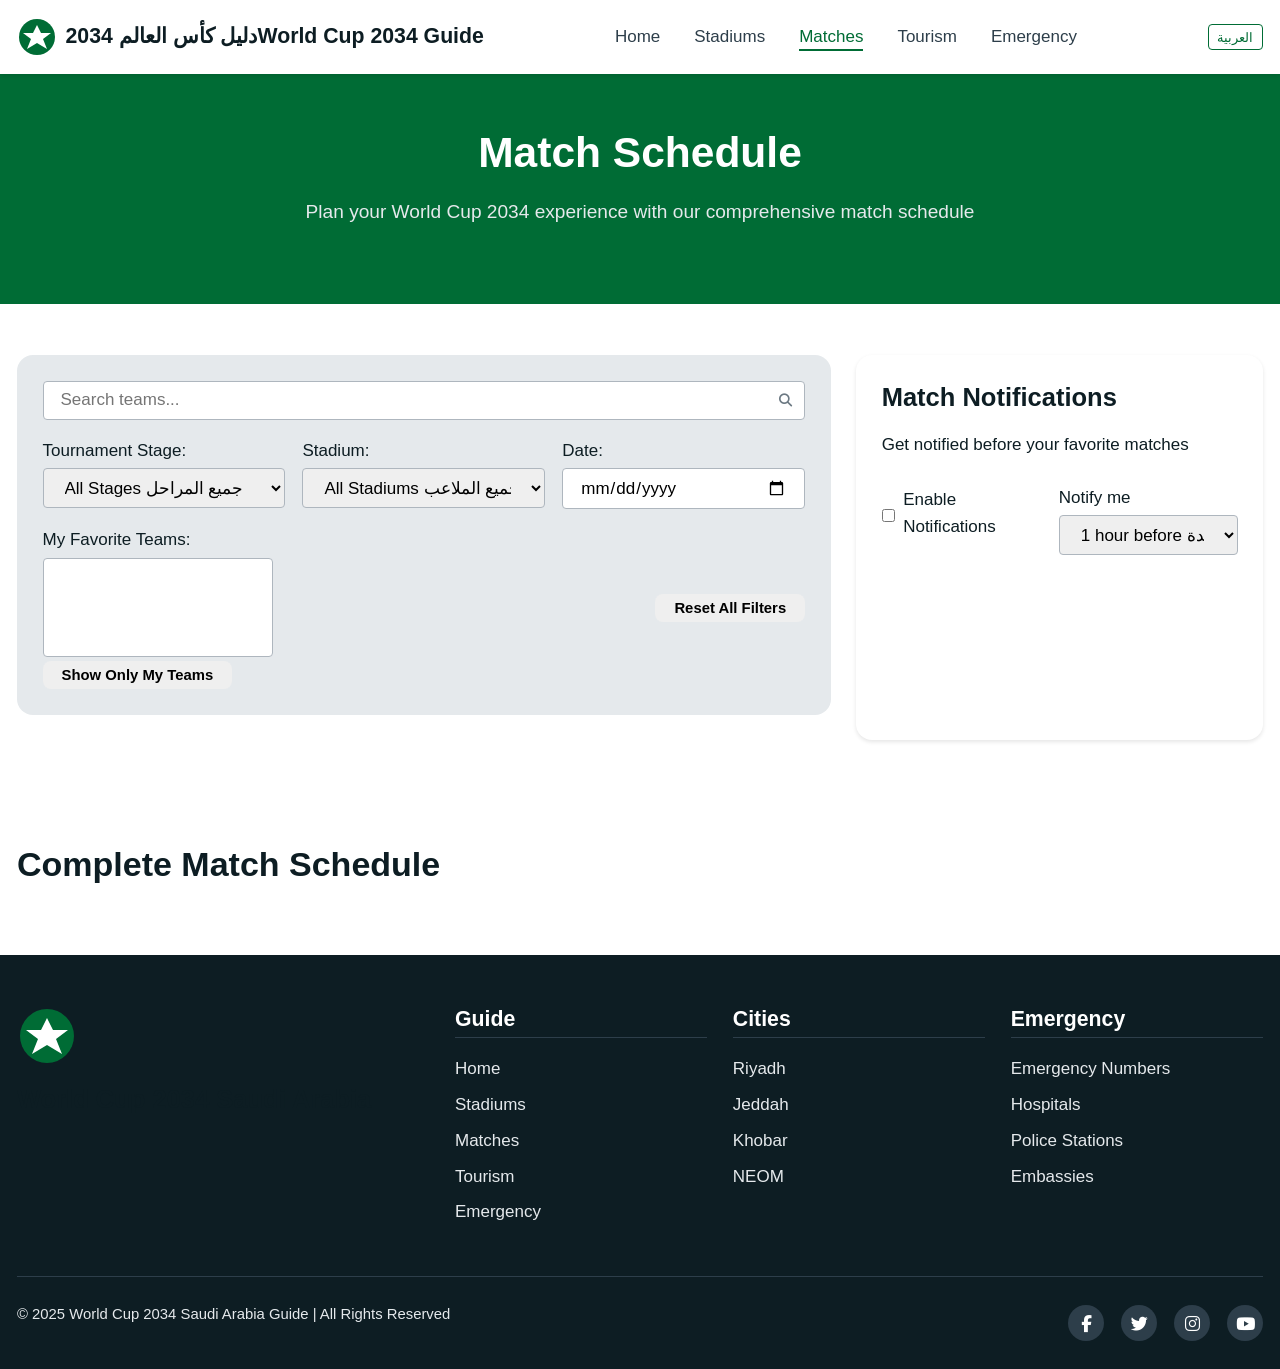
<file: matches.html>
<!DOCTYPE html>
<html lang="en" dir="ltr">
<head>
    <meta charset="UTF-8">
    <meta name="viewport" content="width=device-width, initial-scale=1.0">
    <title>Match Schedule - World Cup 2034 Saudi Arabia Guide</title>
    <meta name="description" content="Complete match schedule for World Cup 2034 in Saudi Arabia with filtering options">
    <link rel="stylesheet" href="https://cdnjs.cloudflare.com/ajax/libs/font-awesome/6.4.0/css/all.min.css">
    <link rel="stylesheet" href="main.css">
    <link rel="stylesheet" href="matches.css">
    <link rel="stylesheet" href="rtl.css">
    <link rel="stylesheet" href="responsive.css">
</head>
<body>
    <header id="main-header">
        <div class="container">
            <div class="logo">
                <div class="logo-image">
                    <svg viewBox="0 0 100 100" class="logo-svg">
                        <circle cx="50" cy="50" r="45" fill="#006c35"/>
                        <polygon points="50,20 60,40 85,40 65,55 75,80 50,65 25,80 35,55 15,40 40,40" fill="#fff"/>
                    </svg>
                </div>
                <h1><span class="title-ar" lang="ar">دليل كأس العالم 2034</span><span class="title-en">World Cup 2034 Guide</span></h1>
            </div>
            <nav id="main-nav">
                <button id="menu-toggle" aria-label="Toggle menu">
                    <i class="fas fa-bars"></i>
                </button>
                <ul>
                    <li><a href="index.html"><span class="en">Home</span><span class="ar">الرئيسية</span></a></li>
                    <li><a href="stadiums.html"><span class="en">Stadiums</span><span class="ar">الملاعب</span></a></li>
                    <li><a href="matches.html" class="active"><span class="en">Matches</span><span class="ar">المباريات</span></a></li>
                    <li><a href="tourism.html"><span class="en">Tourism</span><span class="ar">السياحة</span></a></li>
                    <li><a href="emergency.html"><span class="en">Emergency</span><span class="ar">الطوارئ</span></a></li>
                </ul>
            </nav>
            <div class="language-selector">
                <button id="language-toggle" data-current-lang="en">
                    <span class="en">العربية</span>
                    <span class="ar">English</span>
                </button>
            </div>
        </div>
    </header>

    <section id="matches-hero">
        <div class="container">
            <div class="hero-content">
                <h2>
                    <span class="en">Match Schedule</span>
                    <span class="ar">جدول المباريات</span>
                </h2>
                <p>
                    <span class="en">Plan your World Cup 2034 experience with our comprehensive match schedule</span>
                    <span class="ar">خطط لتجربتك في كأس العالم 2034 مع جدول المباريات الشامل الخاص بنا</span>
                </p>
            </div>
        </div>
    </section>

    <section id="match-tools">
        <div class="container">
            <div class="tools-wrapper">
                <div class="search-and-filter">
                    <div class="search-bar">
                        <input type="text" id="match-search" placeholder="Search teams...">
                        <button id="search-btn">
                            <i class="fas fa-search"></i>
                        </button>
                    </div>
                    <div class="filter-options">
                        <div class="filter-group">
                            <label for="stage-filter">
                                <span class="en">Tournament Stage:</span>
                                <span class="ar">مرحلة البطولة:</span>
                            </label>
                            <select id="stage-filter">
                                <option value="all">
                                    <span class="en">All Stages</span>
                                    <span class="ar">جميع المراحل</span>
                                </option>
                                <option value="group">
                                    <span class="en">Group Stage</span>
                                    <span class="ar">دور المجموعات</span>
                                </option>
                                <option value="round-32">
                                    <span class="en">Round of 32</span>
                                    <span class="ar">دور الـ32</span>
                                </option>
                                <option value="round-16">
                                    <span class="en">Round of 16</span>
                                    <span class="ar">دور الـ16</span>
                                </option>
                                <option value="quarterfinal">
                                    <span class="en">Quarter Finals</span>
                                    <span class="ar">ربع النهائي</span>
                                </option>
                                <option value="semifinal">
                                    <span class="en">Semi Finals</span>
                                    <span class="ar">نصف النهائي</span>
                                </option>
                                <option value="third-place">
                                    <span class="en">Third Place</span>
                                    <span class="ar">المركز الثالث</span>
                                </option>
                                <option value="final">
                                    <span class="en">Final</span>
                                    <span class="ar">النهائي</span>
                                </option>
                            </select>
                        </div>
                        <div class="filter-group">
                            <label for="stadium-filter">
                                <span class="en">Stadium:</span>
                                <span class="ar">الملعب:</span>
                            </label>
                            <select id="stadium-filter">
                                <option value="all">
                                    <span class="en">All Stadiums</span>
                                    <span class="ar">جميع الملاعب</span>
                                </option>
                                <!-- Stadiums will be loaded dynamically -->
                            </select>
                        </div>
                        <div class="filter-group">
                            <label for="date-filter">
                                <span class="en">Date:</span>
                                <span class="ar">التاريخ:</span>
                            </label>
                            <input type="date" id="date-filter">
                        </div>
                    </div>
                    <div class="advanced-filters">
                        <div class="favorite-teams">
                            <label for="favorite-teams-select">
                                <span class="en">My Favorite Teams:</span>
                                <span class="ar">فرقي المفضلة:</span>
                            </label>
                            <select id="favorite-teams-select" multiple>
                                <!-- Teams will be populated dynamically -->
                            </select>
                            <button id="show-favorites-only" class="btn small">
                                <span class="en">Show Only My Teams</span>
                                <span class="ar">إظهار فرقي فقط</span>
                            </button>
                        </div>
                        <button id="reset-match-filters" class="btn small">
                            <span class="en">Reset All Filters</span>
                            <span class="ar">إعادة ضبط جميع الفلاتر</span>
                        </button>
                    </div>
                </div>
                <div class="notification-preference">
                    <h3>
                        <span class="en">Match Notifications</span>
                        <span class="ar">إشعارات المباريات</span>
                    </h3>
                    <p>
                        <span class="en">Get notified before your favorite matches</span>
                        <span class="ar">احصل على إشعارات قبل مبارياتك المفضلة</span>
                    </p>
                    <div class="notification-controls">
                        <div class="notification-toggle">
                            <input type="checkbox" id="enable-notifications">
                            <label for="enable-notifications">
                                <span class="en">Enable Notifications</span>
                                <span class="ar">تفعيل الإشعارات</span>
                            </label>
                        </div>
                        <div class="notification-time">
                            <label for="notification-time-select">
                                <span class="en">Notify me</span>
                                <span class="ar">تنبيهي قبل</span>
                            </label>
                            <select id="notification-time-select">
                                <option value="30">
                                    <span class="en">30 minutes before</span>
                                    <span class="ar">30 دقيقة</span>
                                </option>
                                <option value="60">
                                    <span class="en">1 hour before</span>
                                    <span class="ar">ساعة واحدة</span>
                                </option>
                                <option value="120">
                                    <span class="en">2 hours before</span>
                                    <span class="ar">ساعتين</span>
                                </option>
                                <option value="1440">
                                    <span class="en">1 day before</span>
                                    <span class="ar">يوم واحد</span>
                                </option>
                            </select>
                        </div>
                    </div>
                </div>
            </div>
        </div>
    </section>

    <section id="match-schedule">
        <div class="container">
            <h2>
                <span class="en">Complete Match Schedule</span>
                <span class="ar">جدول المباريات الكامل</span>
            </h2>
            <div id="schedule-container">
                <!-- This will be filled dynamically with match data -->
                <div class="match-day">
                    <div class="date-header">
                        <h3>
                            <span class="en">Friday, July 8, 2034</span>
                            <span class="ar">الجمعة، 8 يوليو 2034</span>
                        </h3>
                        <span class="match-count">3 Matches</span>
                    </div>
                    
                    <div class="match-card" data-stage="group" data-stadium="king-salman" data-teams="saudi-arabia,iraq">
                        <div class="match-time">
                            <span class="time">18:00</span>
                            <span class="timezone">KSA</span>
                        </div>
                        <div class="match-teams">
                            <div class="team team-home">
                                <img src="https://placehold.co/30x30?text=SA" alt="Saudi Arabia flag" class="team-flag">
                                <span class="team-name">
                                    <span class="en">Saudi Arabia</span>
                                    <span class="ar">المملكة العربية السعودية</span>
                                </span>
                            </div>
                            <div class="match-result">
                                <span class="vs">VS</span>
                            </div>
                            <div class="team team-away">
                                <img src="https://placehold.co/30x30?text=IQ" alt="Iraq flag" class="team-flag">
                                <span class="team-name">
                                    <span class="en">Iraq</span>
                                    <span class="ar">العراق</span>
                                </span>
                            </div>
                        </div>
                        <div class="match-details">
                            <div class="match-group">
                                <span class="en">Group A</span>
                                <span class="ar">المجموعة أ</span>
                            </div>
                            <div class="match-stadium">
                                <i class="fas fa-map-marker-alt"></i>
                                <span class="en">King Salman Int'l Stadium, Riyadh</span>
                                <span class="ar">استاد الملك سلمان الدولي، الرياض</span>
                            </div>
                        </div>
                        <div class="match-actions">
                            <button class="btn small match-notify" data-match-id="1">
                                <i class="far fa-bell"></i>
                                <span class="en">Notify Me</span>
                                <span class="ar">تنبيهي</span>
                            </button>
                            <button class="btn small outline match-info" data-match-id="1">
                                <i class="fas fa-info-circle"></i>
                                <span class="en">Details</span>
                                <span class="ar">التفاصيل</span>
                            </button>
                        </div>
                    </div>
                    
                    <!-- More matches would be dynamically added here -->
                </div>
                <!-- More match days would be dynamically added here -->
            </div>
        </div>
    </section>

    <section id="match-detail-modal" class="modal">
        <div class="modal-content">
            <span class="close-modal">&times;</span>
            <div id="match-detail-content">
                <!-- Modal content will be populated dynamically -->
            </div>
        </div>
    </section>

    <footer>
        <div class="container">
            <div class="footer-content">
                <div class="footer-logo">
                    <svg viewBox="0 0 100 100" class="footer-logo-svg">
                        <circle cx="50" cy="50" r="45" fill="#006c35"/>
                        <polygon points="50,20 60,40 85,40 65,55 75,80 50,65 25,80 35,55 15,40 40,40" fill="#fff"/>
                    </svg>
                    <h3>
                        <span class="en">World Cup 2034 Saudi Arabia</span>
                        <span class="ar">كأس العالم 2034 المملكة العربية السعودية</span>
                    </h3>
                </div>
                <div class="footer-links">
                    <div class="footer-section">
                        <h4>
                            <span class="en">Guide</span>
                            <span class="ar">الدليل</span>
                        </h4>
                        <ul>
                            <li><a href="index.html">
                                <span class="en">Home</span>
                                <span class="ar">الرئيسية</span>
                            </a></li>
                            <li><a href="stadiums.html">
                                <span class="en">Stadiums</span>
                                <span class="ar">الملاعب</span>
                            </a></li>
                            <li><a href="matches.html">
                                <span class="en">Matches</span>
                                <span class="ar">المباريات</span>
                            </a></li>
                            <li><a href="tourism.html">
                                <span class="en">Tourism</span>
                                <span class="ar">السياحة</span>
                            </a></li>
                            <li><a href="emergency.html">
                                <span class="en">Emergency</span>
                                <span class="ar">الطوارئ</span>
                            </a></li>
                        </ul>
                    </div>
                    <div class="footer-section">
                        <h4>
                            <span class="en">Cities</span>
                            <span class="ar">المدن</span>
                        </h4>
                        <ul>
                            <li><a href="tourism.html#riyadh">
                                <span class="en">Riyadh</span>
                                <span class="ar">الرياض</span>
                            </a></li>
                            <li><a href="tourism.html#jeddah">
                                <span class="en">Jeddah</span>
                                <span class="ar">جدة</span>
                            </a></li>
                            <li><a href="tourism.html#khobar">
                                <span class="en">Khobar</span>
                                <span class="ar">الخبر</span>
                            </a></li>
                            <li><a href="tourism.html#neom">
                                <span class="en">NEOM</span>
                                <span class="ar">نيوم</span>
                            </a></li>
                        </ul>
                    </div>
                    <div class="footer-section">
                        <h4>
                            <span class="en">Emergency</span>
                            <span class="ar">الطوارئ</span>
                        </h4>
                        <ul>
                            <li><a href="emergency.html#emergency-numbers">
                                <span class="en">Emergency Numbers</span>
                                <span class="ar">أرقام الطوارئ</span>
                            </a></li>
                            <li><a href="emergency.html#hospitals">
                                <span class="en">Hospitals</span>
                                <span class="ar">المستشفيات</span>
                            </a></li>
                            <li><a href="emergency.html#police-stations">
                                <span class="en">Police Stations</span>
                                <span class="ar">مراكز الشرطة</span>
                            </a></li>
                            <li><a href="emergency.html#embassies">
                                <span class="en">Embassies</span>
                                <span class="ar">السفارات</span>
                            </a></li>
                        </ul>
                    </div>
                </div>
            </div>
            <div class="footer-bottom">
                <div class="copyright">
                    <p>
                        <span class="en">&copy; 2025 World Cup 2034 Saudi Arabia Guide | All Rights Reserved</span>
                        <span class="ar">© 2025 دليل كأس العالم 2034 المملكة العربية السعودية | جميع الحقوق محفوظة</span>
                    </p>
                </div>
                <div class="social-links">
                    <a href="#" aria-label="Facebook" title="Facebook"><i class="fab fa-facebook-f"></i></a>
                    <a href="#" aria-label="Twitter" title="Twitter"><i class="fab fa-twitter"></i></a>
                    <a href="#" aria-label="Instagram" title="Instagram"><i class="fab fa-instagram"></i></a>
                    <a href="#" aria-label="YouTube" title="YouTube"><i class="fab fa-youtube"></i></a>
                </div>
            </div>
        </div>
    </footer>
    
    <script src="stadiums.js"></script>
    <script src="matches-info.js"></script>
    <script src="language.js"></script>
    <script src="matches.js"></script>
</body>
</html>
</file>
<file: main.css>
/* Main CSS File for World Cup 2034 Saudi Arabia Guide */

/* 
 * Table of Contents:
 * 1. Variables
 * 2. Base Styles
 * 3. Typography
 * 4. Layout & Containers
 * 5. Navigation & Header
 * 6. Buttons & Forms
 * 7. Hero Sections
 * 8. Cards & Grids
 * 9. Tabs & Accordions
 * 10. Maps
 * 11. Modals & Overlays
 * 12. Footer
 * 13. Language Switching
 * 14. Utilities & Helpers
 * 15. Animations
 * 16. Icons & Special Elements
 */

/* ==========================================
   1. Variables
   ========================================== */
:root {
    /* Primary Colors */
    --primary-color: #006c35; /* Saudi Green */
    --primary-light: #44a165;
    --primary-dark: #004d25;
    
    /* Secondary Colors */
    --secondary-color: #e94a87; /* Pink/Magenta Accent */
    --secondary-light: #ff79b6;
    --secondary-dark: #b51a5a;
    
    /* Neutral Colors */
    --dark-color: #0d1d23;
    --dark-gray: #2d3e4a;
    --medium-gray: #6c7983;
    --light-gray: #aeb6be;
    --very-light-gray: #e5e9ec;
    --white-color: #ffffff;
    
    /* Functional Colors */
    --success-color: #28a745;
    --warning-color: #ffc107;
    --danger-color: #dc3545;
    --info-color: #17a2b8;
    
    /* Typography */
    --body-font: 'Segoe UI', Tahoma, Geneva, Verdana, sans-serif;
    --heading-font: 'Segoe UI', Tahoma, Geneva, Verdana, sans-serif;
    --arabic-font: 'Segoe UI', Tahoma, Geneva, Verdana, sans-serif;
    
    /* Spacing */
    --spacing-xs: 0.25rem;
    --spacing-sm: 0.5rem;
    --spacing-md: 1rem;
    --spacing-lg: 1.5rem;
    --spacing-xl: 2rem;
    --spacing-xxl: 3rem;
    
    /* Borders */
    --border-radius-sm: 4px;
    --border-radius-md: 8px;
    --border-radius-lg: 16px;
    --border-radius-xl: 24px;
    
    /* Shadows */
    --shadow-sm: 0 2px 4px rgba(0, 0, 0, 0.1);
    --shadow-md: 0 4px 8px rgba(0, 0, 0, 0.12);
    --shadow-lg: 0 8px 16px rgba(0, 0, 0, 0.15);
    --shadow-xl: 0 16px 32px rgba(0, 0, 0, 0.15);
    
    /* Transitions */
    --transition-fast: 0.2s ease;
    --transition-medium: 0.3s ease;
    --transition-slow: 0.5s ease;
    
    /* Container Widths */
    --container-sm: 640px;
    --container-md: 768px;
    --container-lg: 1024px;
    --container-xl: 1280px;
}

/* ==========================================
   2. Base Styles
   ========================================== */
* {
    margin: 0;
    padding: 0;
    box-sizing: border-box;
}

html {
    font-size: 16px;
    scroll-behavior: smooth;
}

body {
    font-family: var(--body-font);
    line-height: 1.6;
    color: var(--dark-color);
    background-color: var(--white-color);
    overflow-x: hidden;
}

body.rtl {
    direction: rtl;
    font-family: var(--arabic-font);
}

img {
    max-width: 100%;
    height: auto;
    display: block;
}

a {
    color: var(--primary-color);
    text-decoration: none;
    transition: color var(--transition-fast);
}

a:hover, a:focus {
    color: var(--primary-dark);
    text-decoration: underline;
}

ul, ol {
    list-style: none;
}

/* ==========================================
   3. Typography
   ========================================== */
h1, h2, h3, h4, h5, h6 {
    font-family: var(--heading-font);
    line-height: 1.3;
    margin-bottom: var(--spacing-md);
    color: var(--dark-color);
    font-weight: 700;
}

h1 {
    font-size: 2.5rem;
}

h2 {
    font-size: 2rem;
}

h3 {
    font-size: 1.5rem;
}

h4 {
    font-size: 1.25rem;
}

h5 {
    font-size: 1rem;
}

h6 {
    font-size: 0.875rem;
}

p, ul, ol {
    margin-bottom: var(--spacing-md);
}

.section-title {
    text-align: center;
    margin-bottom: var(--spacing-xl);
}

.section-desc {
    text-align: center;
    max-width: 800px;
    margin: 0 auto var(--spacing-xl);
    color: var(--medium-gray);
}

/* Arabic Typography */
.ar {
    font-family: var(--arabic-font);
}

/* ==========================================
   4. Layout & Containers
   ========================================== */
.container {
    width: 100%;
    max-width: var(--container-xl);
    margin: 0 auto;
    padding: 0 var(--spacing-md);
}

section {
    padding: var(--spacing-xxl) 0;
}

.section-header {
    margin-bottom: var(--spacing-xl);
    text-align: center;
}

.full-width {
    width: 100%;
    margin: 0;
    padding: var(--spacing-xxl) 0;
}

.grid {
    display: grid;
    grid-template-columns: repeat(auto-fill, minmax(300px, 1fr));
    gap: var(--spacing-lg);
}

.two-column {
    display: grid;
    grid-template-columns: 1fr 1fr;
    gap: var(--spacing-xl);
}

.three-column {
    display: grid;
    grid-template-columns: repeat(3, 1fr);
    gap: var(--spacing-lg);
}

.four-column {
    display: grid;
    grid-template-columns: repeat(4, 1fr);
    gap: var(--spacing-md);
}

/* ==========================================
   5. Navigation & Header
   ========================================== */
#main-header {
    position: sticky;
    top: 0;
    z-index: 1000;
    background-color: var(--white-color);
    box-shadow: var(--shadow-sm);
    padding: var(--spacing-md) 0;
    transition: all var(--transition-medium);
}

#main-header.scrolled {
    padding: var(--spacing-sm) 0;
    box-shadow: var(--shadow-md);
}

#main-header .container {
    display: flex;
    justify-content: space-between;
    align-items: center;
}

.logo {
    display: flex;
    align-items: center;
}

.logo-image {
    width: 40px;
    height: 40px;
    margin-right: var(--spacing-sm);
}

.rtl .logo-image {
    margin-right: 0;
    margin-left: var(--spacing-sm);
}

.logo-svg {
    width: 100%;
    height: 100%;
}

.logo h1 {
    font-size: 1.25rem;
    margin-bottom: 0;
}

#main-nav ul {
    display: flex;
    margin-bottom: 0;
}

#main-nav li {
    margin: 0 var(--spacing-md);
}

#main-nav a {
    color: var(--dark-gray);
    position: relative;
    font-weight: 500;
    text-decoration: none;
    padding-bottom: var(--spacing-xs);
}

#main-nav a::after {
    content: '';
    position: absolute;
    bottom: 0;
    left: 0;
    right: 0;
    height: 2px;
    background-color: var(--primary-color);
    transform: scaleX(0);
    transform-origin: right;
    transition: transform var(--transition-medium);
}

#main-nav a:hover, #main-nav a:focus {
    color: var(--primary-color);
}

#main-nav a:hover::after, #main-nav a:focus::after, #main-nav a.active::after {
    transform: scaleX(1);
    transform-origin: left;
}

#main-nav a.active {
    color: var(--primary-color);
}

#menu-toggle {
    display: none;
    background: none;
    border: none;
    color: var(--dark-gray);
    font-size: 1.5rem;
    cursor: pointer;
}

.language-selector {
    display: flex;
    align-items: center;
}

#language-toggle {
    background-color: transparent;
    border: 1px solid var(--primary-color);
    color: var(--primary-color);
    padding: var(--spacing-xs) var(--spacing-sm);
    border-radius: var(--border-radius-sm);
    cursor: pointer;
    transition: all var(--transition-fast);
}

#language-toggle:hover, #language-toggle:focus {
    background-color: var(--primary-color);
    color: var(--white-color);
}

/* ==========================================
   6. Buttons & Forms
   ========================================== */
.btn {
    display: inline-block;
    padding: var(--spacing-sm) var(--spacing-lg);
    border-radius: var(--border-radius-md);
    text-align: center;
    font-weight: 600;
    cursor: pointer;
    transition: all var(--transition-fast);
    border: 2px solid transparent;
    text-decoration: none;
}

.btn.primary {
    background-color: var(--primary-color);
    color: var(--white-color);
}

.btn.primary:hover, .btn.primary:focus {
    background-color: var(--primary-dark);
}

.btn.secondary {
    background-color: var(--secondary-color);
    color: var(--white-color);
}

.btn.secondary:hover, .btn.secondary:focus {
    background-color: var(--secondary-dark);
}

.btn.outline {
    background-color: transparent;
    border-color: var(--primary-color);
    color: var(--primary-color);
}

.btn.outline:hover, .btn.outline:focus {
    background-color: var(--primary-color);
    color: var(--white-color);
}

.btn.small {
    padding: var(--spacing-xs) var(--spacing-md);
    font-size: 0.875rem;
}

.btn.large {
    padding: var(--spacing-md) var(--spacing-xl);
    font-size: 1.125rem;
}

.btn.disabled, .btn:disabled {
    opacity: 0.7;
    cursor: not-allowed;
}

input, select, textarea {
    width: 100%;
    padding: var(--spacing-sm) var(--spacing-md);
    border: 1px solid var(--light-gray);
    border-radius: var(--border-radius-sm);
    font-family: inherit;
    font-size: 1rem;
    transition: border-color var(--transition-fast);
}

input:focus, select:focus, textarea:focus {
    outline: none;
    border-color: var(--primary-color);
}

.form-group {
    margin-bottom: var(--spacing-md);
}

label {
    display: block;
    margin-bottom: var(--spacing-xs);
    font-weight: 500;
}

/* Search Bars */
.search-bar {
    display: flex;
    position: relative;
}

.search-bar input {
    padding-right: 40px;
}

.search-bar button {
    position: absolute;
    right: 0;
    top: 0;
    height: 100%;
    width: 40px;
    border: none;
    background: none;
    color: var(--medium-gray);
    cursor: pointer;
}

.rtl .search-bar input {
    padding-right: var(--spacing-md);
    padding-left: 40px;
}

.rtl .search-bar button {
    right: auto;
    left: 0;
}

/* ==========================================
   7. Hero Sections
   ========================================== */
#hero, #stadiums-hero, #matches-hero, #tourism-hero, #emergency-hero {
    background-color: var(--primary-color);
    color: var(--white-color);
    padding: var(--spacing-xxl) 0;
    position: relative;
}

#hero::before {
    content: '';
    position: absolute;
    top: 0;
    left: 0;
    width: 100%;
    height: 100%;
    background: linear-gradient(45deg, rgba(0, 108, 53, 0.95), rgba(0, 77, 37, 0.8)), url('https://pixabay.com/get/gb0e0acff54fc4dc1b9d523089f6956d699768bd09e7ece8ce3a2b6145ff983a82c7b76883db29362a8f04134c876b1bd1700fca535cf882a1c3872e789283508_1280.jpg');
    background-size: cover;
    background-position: center;
    background-repeat: no-repeat;
    z-index: -1;
}

#stadiums-hero::before {
    content: '';
    position: absolute;
    top: 0;
    left: 0;
    width: 100%;
    height: 100%;
    background: linear-gradient(45deg, rgba(0, 108, 53, 0.95), rgba(0, 77, 37, 0.8)), url('https://pixabay.com/get/g5cb35c4520a62ae2019436fcf0db7721db5e7d5a8a5bcdd18a5a366f64a9d7b3813ca29834346faa9d45842de894ca89d9c6a4f6bc52fdcabc9d5f68e4e87a99_1280.jpg');
    background-size: cover;
    background-position: center;
    background-repeat: no-repeat;
    z-index: -1;
}

#matches-hero::before {
    content: '';
    position: absolute;
    top: 0;
    left: 0;
    width: 100%;
    height: 100%;
    background: linear-gradient(45deg, rgba(0, 108, 53, 0.95), rgba(0, 77, 37, 0.8)), url('https://pixabay.com/get/g74b8926570f1d54e285fd90ac33ef81aeeb0982bc50922adc1cf1a4f56f6b4eb67fe518255b28f632597465d2417f21bb00f4a98ef5edf95baa284a70198585b_1280.jpg');
    background-size: cover;
    background-position: center;
    background-repeat: no-repeat;
    z-index: -1;
}

#tourism-hero::before {
    content: '';
    position: absolute;
    top: 0;
    left: 0;
    width: 100%;
    height: 100%;
    background: linear-gradient(45deg, rgba(0, 108, 53, 0.95), rgba(0, 77, 37, 0.8)), url('https://pixabay.com/get/ge1a8d8c8cdab3d68042ce54aeea0223cc407b785d39865428fa1c0b52d5761e2b2ed534674c96bb22ab83e5fc3e15aa4_1280.jpg');
    background-size: cover;
    background-position: center;
    background-repeat: no-repeat;
    z-index: -1;
}

#emergency-hero::before {
    content: '';
    position: absolute;
    top: 0;
    left: 0;
    width: 100%;
    height: 100%;
    background: linear-gradient(45deg, rgba(0, 108, 53, 0.95), rgba(0, 77, 37, 0.8)), url('https://pixabay.com/get/gab17edb9cd8f45c2b6a5e5c44e0aaa423d7a37ab4dedafbd91a723a96a7e33ae5b321db9b2b3886427bf263f5c780f1d390ab530a05264c975ded48c5e56e035_1280.jpg');
    background-size: cover;
    background-position: center;
    background-repeat: no-repeat;
    z-index: -1;
}

.hero-content {
    max-width: 800px;
    margin: 0 auto;
    text-align: center;
}

.hero-content h2 {
    font-size: 2.5rem;
    margin-bottom: var(--spacing-md);
    color: var(--white-color);
}

.hero-content p {
    font-size: 1.125rem;
    margin-bottom: var(--spacing-lg);
    color: var(--very-light-gray);
}

.hero-buttons {
    display: flex;
    justify-content: center;
    gap: var(--spacing-md);
}

/* ==========================================
   8. Cards & Grids
   ========================================== */
/* Quick Access Section */
.quick-access-grid {
    display: grid;
    grid-template-columns: repeat(auto-fit, minmax(250px, 1fr));
    gap: var(--spacing-lg);
}

.quick-access-item {
    background-color: var(--white-color);
    border-radius: var(--border-radius-lg);
    box-shadow: var(--shadow-md);
    padding: var(--spacing-lg);
    text-align: center;
    transition: transform var(--transition-medium), box-shadow var(--transition-medium);
    text-decoration: none;
    color: var(--dark-color);
}

.quick-access-item:hover, .quick-access-item:focus {
    transform: translateY(-5px);
    box-shadow: var(--shadow-lg);
}

.quick-access-item .icon {
    width: 60px;
    height: 60px;
    margin: 0 auto var(--spacing-md);
    background-color: var(--primary-light);
    color: var(--white-color);
    border-radius: 50%;
    display: flex;
    align-items: center;
    justify-content: center;
    font-size: 1.5rem;
}

.quick-access-item h3 {
    margin-bottom: var(--spacing-sm);
    color: var(--primary-color);
}

.quick-access-item p {
    color: var(--medium-gray);
    margin-bottom: 0;
}

/* Stadium Cards */
.stadium-cards {
    display: grid;
    grid-template-columns: repeat(auto-fit, minmax(300px, 1fr));
    gap: var(--spacing-lg);
}

.stadium-card {
    background-color: var(--white-color);
    border-radius: var(--border-radius-lg);
    box-shadow: var(--shadow-md);
    overflow: hidden;
    transition: transform var(--transition-medium), box-shadow var(--transition-medium);
}

.stadium-card:hover, .stadium-card:focus-within {
    transform: translateY(-5px);
    box-shadow: var(--shadow-lg);
}

.stadium-image {
    position: relative;
    height: 200px;
}

.stadium-image img {
    width: 100%;
    height: 100%;
    object-fit: cover;
}

.match-badge {
    position: absolute;
    top: var(--spacing-sm);
    right: var(--spacing-sm);
    background-color: var(--primary-color);
    color: var(--white-color);
    padding: var(--spacing-xs) var(--spacing-sm);
    border-radius: var(--border-radius-sm);
    font-size: 0.75rem;
    font-weight: bold;
}

.match-badge.final {
    background-color: var(--secondary-color);
}

.rtl .match-badge {
    right: auto;
    left: var(--spacing-sm);
}

.stadium-info {
    padding: var(--spacing-lg);
}

.stadium-info h3 {
    margin-bottom: var(--spacing-sm);
    color: var(--primary-color);
}

.info-row {
    display: flex;
    margin-bottom: var(--spacing-sm);
}

.info-label {
    min-width: 120px;
    font-weight: 500;
    display: flex;
    align-items: center;
}

.info-label i {
    margin-right: var(--spacing-xs);
    color: var(--primary-color);
}

.rtl .info-label i {
    margin-right: 0;
    margin-left: var(--spacing-xs);
}

.info-value {
    color: var(--medium-gray);
}

/* Match Page Styles */
.stage-container {
    margin-bottom: var(--spacing-xxl);
}

.stage-header {
    color: var(--primary-color);
    border-bottom: 2px solid var(--primary-color);
    padding-bottom: var(--spacing-sm);
    margin-bottom: var(--spacing-lg);
}

.group-header {
    color: var(--primary-dark);
    margin: var(--spacing-lg) 0 var(--spacing-md);
    font-size: 1.3rem;
    background-color: var(--very-light-gray);
    padding: var(--spacing-sm) var(--spacing-md);
    border-radius: var(--border-radius-md);
}

.match-day {
    margin-bottom: var(--spacing-xl);
}

.date-header {
    display: flex;
    justify-content: space-between;
    align-items: center;
    margin-bottom: var(--spacing-md);
    padding-bottom: var(--spacing-xs);
    border-bottom: 2px solid var(--secondary-color);
    font-weight: 500;
}

.date-header h4 {
    margin-bottom: 0;
    color: var(--dark-gray);
}

.match-count {
    background-color: var(--secondary-color);
    color: var(--white-color);
    border-radius: var(--border-radius-sm);
    padding: var(--spacing-xs) var(--spacing-sm);
    font-size: 0.875rem;
    font-weight: bold;
}

/* Match Filters */
.match-filters {
    background-color: var(--white-color);
    border-radius: var(--border-radius-lg);
    box-shadow: var(--shadow-md);
    padding: var(--spacing-lg);
    margin-bottom: var(--spacing-xl);
}

.filter-row {
    display: flex;
    flex-wrap: wrap;
    gap: var(--spacing-md);
    margin-bottom: var(--spacing-md);
}

.filter-group {
    flex: 1;
    min-width: 200px;
}

.filter-group label {
    display: block;
    margin-bottom: var(--spacing-xs);
    font-weight: 500;
}

.filter-actions {
    display: flex;
    justify-content: space-between;
    align-items: center;
    margin-top: var(--spacing-md);
}

.filter-toggle {
    display: flex;
    align-items: center;
}

.filter-toggle input[type="checkbox"] {
    width: auto;
    margin-right: var(--spacing-xs);
}

.rtl .filter-toggle input[type="checkbox"] {
    margin-right: 0;
    margin-left: var(--spacing-xs);
}

.favorite-teams-container {
    margin-top: var(--spacing-md);
}

.favorite-teams-list {
    margin-top: var(--spacing-sm);
    margin-bottom: 0;
}

.favorite-teams-list li {
    display: flex;
    justify-content: space-between;
    align-items: center;
    padding: var(--spacing-xs) var(--spacing-sm);
    background-color: var(--very-light-gray);
    border-radius: var(--border-radius-sm);
    margin-bottom: var(--spacing-xs);
}

.favorite-teams-list li:last-child {
    margin-bottom: 0;
}

.no-favorites {
    color: var(--medium-gray);
    font-style: italic;
}

.remove-favorite {
    padding: var(--spacing-xs) !important;
    margin-left: var(--spacing-xs);
    color: var(--medium-gray);
}

.rtl .remove-favorite {
    margin-left: 0;
    margin-right: var(--spacing-xs);
}

.remove-favorite:hover {
    color: var(--danger-color);
}

.match-cards {
    display: grid;
    grid-template-columns: repeat(auto-fill, minmax(350px, 1fr));
    gap: var(--spacing-md);
}

.match-card {
    background-color: var(--white-color);
    border-radius: var(--border-radius-md);
    box-shadow: var(--shadow-md);
    overflow: hidden;
    transition: transform var(--transition-medium), box-shadow var(--transition-medium);
    padding: var(--spacing-md);
    box-shadow: var(--shadow-sm);
    padding: var(--spacing-md);
    margin-bottom: var(--spacing-md);
    transition: transform var(--transition-fast), box-shadow var(--transition-fast);
}

.match-card:hover {
    transform: translateY(-3px);
    box-shadow: var(--shadow-md);
}

.match-time {
    text-align: center;
}

.match-time .time {
    font-size: 1.5rem;
    font-weight: 700;
    display: block;
}

.match-time .timezone {
    font-size: 0.75rem;
    color: var(--medium-gray);
}

.match-teams {
    display: flex;
    align-items: center;
    justify-content: center;
}

.team {
    display: flex;
    align-items: center;
}

.team-home {
    text-align: right;
}

.team-away {
    text-align: left;
}

.rtl .team-home {
    text-align: left;
}

.rtl .team-away {
    text-align: right;
}

.team-flag {
    width: 30px;
    height: 30px;
    border-radius: 50%;
    object-fit: cover;
}

.team-home .team-flag {
    margin-left: var(--spacing-md);
    order: 2;
}

.team-away .team-flag {
    margin-right: var(--spacing-md);
    order: 1;
}

.rtl .team-home .team-flag {
    margin-left: 0;
    margin-right: var(--spacing-md);
    order: 1;
}

.rtl .team-away .team-flag {
    margin-right: 0;
    margin-left: var(--spacing-md);
    order: 2;
}

.team-name {
    font-weight: 500;
}

.match-result {
    margin: 0 var(--spacing-md);
    font-weight: 700;
    font-size: 1.25rem;
}

.match-details {
    font-size: 0.875rem;
    color: var(--medium-gray);
}

.match-group, .match-stadium {
    margin-bottom: var(--spacing-xs);
}

.match-actions {
    display: flex;
    gap: var(--spacing-sm);
}

/* Tourism Cards */
.attractions-grid {
    display: grid;
    grid-template-columns: repeat(auto-fit, minmax(280px, 1fr));
    gap: var(--spacing-lg);
}

.attraction-card {
    background-color: var(--white-color);
    border-radius: var(--border-radius-lg);
    box-shadow: var(--shadow-md);
    overflow: hidden;
    transition: transform var(--transition-medium), box-shadow var(--transition-medium);
}

.attraction-card:hover {
    transform: translateY(-5px);
    box-shadow: var(--shadow-lg);
}

.attraction-image {
    height: 200px;
}

.attraction-image img {
    width: 100%;
    height: 100%;
    object-fit: cover;
}

.attraction-info {
    padding: var(--spacing-lg);
}

.attraction-info h4 {
    color: var(--primary-color);
    margin-bottom: var(--spacing-sm);
}

.attraction-details {
    margin-top: var(--spacing-md);
    font-size: 0.875rem;
    color: var(--medium-gray);
}

.detail-item {
    display: flex;
    align-items: center;
    margin-bottom: var(--spacing-xs);
}

.detail-item i {
    margin-right: var(--spacing-sm);
    color: var(--primary-color);
    width: 16px;
    text-align: center;
}

.rtl .detail-item i {
    margin-right: 0;
    margin-left: var(--spacing-sm);
}

/* Dining Cards */
.dining-grid {
    display: grid;
    grid-template-columns: repeat(auto-fit, minmax(250px, 1fr));
    gap: var(--spacing-lg);
}

.dining-card {
    background-color: var(--white-color);
    border-radius: var(--border-radius-md);
    box-shadow: var(--shadow-sm);
    padding: var(--spacing-lg);
    transition: transform var(--transition-medium), box-shadow var(--transition-medium);
}

.dining-card:hover {
    transform: translateY(-3px);
    box-shadow: var(--shadow-md);
}

.dining-card h4 {
    color: var(--primary-color);
    margin-bottom: var(--spacing-sm);
}

.dining-details {
    margin-top: var(--spacing-md);
    font-size: 0.875rem;
    color: var(--medium-gray);
}

/* Cuisine Section */
.cuisine-grid {
    display: grid;
    grid-template-columns: repeat(auto-fit, minmax(250px, 1fr));
    gap: var(--spacing-lg);
}

.cuisine-item {
    background-color: var(--white-color);
    border-radius: var(--border-radius-lg);
    box-shadow: var(--shadow-md);
    overflow: hidden;
    transition: transform var(--transition-medium), box-shadow var(--transition-medium);
}

.cuisine-item:hover {
    transform: translateY(-5px);
    box-shadow: var(--shadow-lg);
}

.cuisine-item img {
    width: 100%;
    height: 200px;
    object-fit: cover;
}

.cuisine-item h3 {
    padding: var(--spacing-md) var(--spacing-md) 0;
    color: var(--primary-color);
}

.cuisine-item p {
    padding: 0 var(--spacing-md) var(--spacing-md);
    font-size: 0.875rem;
    color: var(--medium-gray);
}

/* Emergency Cards */
.emergency-section {
    margin-bottom: var(--spacing-xxl);
}

.emergency-cards {
    display: grid;
    grid-template-columns: repeat(auto-fit, minmax(280px, 1fr));
    gap: var(--spacing-lg);
}

.emergency-card {
    display: flex;
    align-items: center;
    background-color: var(--white-color);
    border-radius: var(--border-radius-lg);
    box-shadow: var(--shadow-md);
    padding: var(--spacing-lg);
    transition: transform var(--transition-medium), box-shadow var(--transition-medium);
}

.emergency-card:hover {
    transform: translateY(-5px);
    box-shadow: var(--shadow-lg);
}

.emergency-icon {
    width: 60px;
    height: 60px;
    background-color: var(--primary-light);
    color: var(--white-color);
    border-radius: 50%;
    display: flex;
    align-items: center;
    justify-content: center;
    font-size: 1.5rem;
    margin-right: var(--spacing-lg);
}

.rtl .emergency-icon {
    margin-right: 0;
    margin-left: var(--spacing-lg);
}

.emergency-info {
    flex: 1;
}

.emergency-info h3 {
    margin-bottom: var(--spacing-xs);
    color: var(--primary-color);
}

.phone-number {
    font-size: 1.5rem;
    font-weight: 700;
    color: var(--secondary-color);
    margin-bottom: var(--spacing-xs);
}

/* Embassy Cards */
.embassy-card {
    display: flex;
    background-color: var(--white-color);
    border-radius: var(--border-radius-lg);
    box-shadow: var(--shadow-md);
    padding: var(--spacing-lg);
    margin-bottom: var(--spacing-lg);
    transition: transform var(--transition-medium), box-shadow var(--transition-medium);
}

.embassy-card:hover {
    transform: translateY(-5px);
    box-shadow: var(--shadow-lg);
}

.embassy-flag {
    width: 60px;
    height: 60px;
    margin-right: var(--spacing-lg);
    display: flex;
    align-items: center;
    justify-content: center;
}

.rtl .embassy-flag {
    margin-right: 0;
    margin-left: var(--spacing-lg);
}

.flag-icon {
    font-size: 2.5rem;
}

.embassy-info {
    flex: 1;
}

.embassy-info h3 {
    margin-bottom: var(--spacing-sm);
    color: var(--primary-color);
}

.embassy-details {
    margin-bottom: var(--spacing-md);
}

.embassy-actions {
    display: flex;
    gap: var(--spacing-sm);
}

/* Facility Cards */
.facility-list {
    display: grid;
    grid-template-columns: repeat(auto-fit, minmax(300px, 1fr));
    gap: var(--spacing-lg);
}

.facility-card {
    background-color: var(--white-color);
    border-radius: var(--border-radius-lg);
    box-shadow: var(--shadow-md);
    padding: var(--spacing-lg);
    transition: transform var(--transition-medium), box-shadow var(--transition-medium);
}

.facility-card:hover {
    transform: translateY(-5px);
    box-shadow: var(--shadow-lg);
}

.facility-card h3 {
    color: var(--primary-color);
    margin-bottom: var(--spacing-md);
    padding-bottom: var(--spacing-xs);
    border-bottom: 1px solid var(--very-light-gray);
}

.facility-details {
    margin-bottom: var(--spacing-md);
}

.facility-actions {
    display: flex;
    justify-content: flex-end;
}

.hospital h3 {
    color: var(--info-color);
}

.police h3 {
    color: var(--dark-color);
}

/* Advisory Cards */
.advisory-grid {
    display: grid;
    grid-template-columns: repeat(auto-fit, minmax(280px, 1fr));
    gap: var(--spacing-lg);
}

.advisory-card {
    display: flex;
    background-color: var(--white-color);
    border-radius: var(--border-radius-lg);
    box-shadow: var(--shadow-md);
    padding: var(--spacing-lg);
    transition: transform var(--transition-medium), box-shadow var(--transition-medium);
}

.advisory-card:hover {
    transform: translateY(-5px);
    box-shadow: var(--shadow-lg);
}

.advisory-icon {
    width: 50px;
    height: 50px;
    background-color: var(--primary-light);
    color: var(--white-color);
    border-radius: 50%;
    display: flex;
    align-items: center;
    justify-content: center;
    font-size: 1.25rem;
    margin-right: var(--spacing-md);
}

.rtl .advisory-icon {
    margin-right: 0;
    margin-left: var(--spacing-md);
}

.advisory-content {
    flex: 1;
}

.advisory-content h3 {
    margin-bottom: var(--spacing-xs);
    color: var(--primary-color);
}

.advisory-content p {
    font-size: 0.875rem;
    color: var(--medium-gray);
    margin-bottom: 0;
}

/* Emergency Info Card */
.info-card-container {
    max-width: 600px;
    margin: 0 auto;
}

.info-card {
    background-color: var(--white-color);
    border-radius: var(--border-radius-lg);
    box-shadow: var(--shadow-lg);
    overflow: hidden;
}

.info-card-header {
    background-color: var(--primary-color);
    color: var(--white-color);
    padding: var(--spacing-md);
    text-align: center;
    font-weight: 600;
}

.info-card-content {
    padding: var(--spacing-lg);
}

.info-row {
    margin-bottom: var(--spacing-md);
}

.info-row label {
    display: block;
    margin-bottom: var(--spacing-xs);
    font-weight: 500;
}

.info-card-action {
    padding: var(--spacing-md);
    display: flex;
    justify-content: center;
    gap: var(--spacing-md);
}

/* ==========================================
   9. Tabs & Accordions
   ========================================== */
.content-tabs {
    margin-bottom: var(--spacing-xl);
}

.tabs-header {
    display: flex;
    overflow-x: auto;
    margin-bottom: var(--spacing-lg);
    border-bottom: 1px solid var(--very-light-gray);
}

.tab-btn {
    padding: var(--spacing-sm) var(--spacing-lg);
    background-color: transparent;
    border: none;
    color: var(--medium-gray);
    font-weight: 500;
    cursor: pointer;
    transition: all var(--transition-fast);
    position: relative;
}

.tab-btn::after {
    content: '';
    position: absolute;
    bottom: -1px;
    left: 0;
    right: 0;
    height: 3px;
    background-color: var(--primary-color);
    transform: scaleX(0);
    transition: transform var(--transition-medium);
}

.tab-btn:hover, .tab-btn:focus {
    color: var(--primary-color);
}

.tab-btn.active {
    color: var(--primary-color);
}

.tab-btn.active::after {
    transform: scaleX(1);
}

.tabs-content {
    position: relative;
}

.tab-panel {
    display: none;
}

.tab-panel.active {
    display: block;
    animation: fadeIn var(--transition-medium);
}

/* City Tabs */
.city-tabs {
    display: flex;
    justify-content: center;
    overflow-x: auto;
    margin-bottom: var(--spacing-xl);
    padding-bottom: var(--spacing-sm);
}

.city-tab {
    padding: var(--spacing-sm) var(--spacing-lg);
    background-color: transparent;
    border: 2px solid var(--primary-color);
    border-radius: var(--border-radius-md);
    color: var(--primary-color);
    font-weight: 500;
    margin: 0 var(--spacing-xs);
    cursor: pointer;
    transition: all var(--transition-fast);
}

.city-tab:hover, .city-tab:focus {
    background-color: var(--primary-light);
    color: var(--white-color);
}

.city-tab.active {
    background-color: var(--primary-color);
    color: var(--white-color);
}

.city-panel {
    display: none;
}

.city-panel.active {
    display: block;
    animation: fadeIn var(--transition-medium);
}

.city-intro {
    display: grid;
    grid-template-columns: 1fr 1fr;
    gap: var(--spacing-lg);
    margin-bottom: var(--spacing-xl);
}

.city-image {
    height: 300px;
    overflow: hidden;
    border-radius: var(--border-radius-lg);
}

.city-image img {
    width: 100%;
    height: 100%;
    object-fit: cover;
}

.city-description {
    display: flex;
    flex-direction: column;
    justify-content: center;
}

.city-description h3 {
    color: var(--primary-color);
    margin-bottom: var(--spacing-md);
}

/* ==========================================
   10. Maps
   ========================================== */
#preview-map, #stadiums-map, #tourism-map, #emergency-services-map {
    height: 500px;
    border-radius: var(--border-radius-lg);
    margin-bottom: var(--spacing-md);
    position: relative;
    z-index: 1;
}

.map-overlay {
    position: absolute;
    bottom: var(--spacing-lg);
    left: 50%;
    transform: translateX(-50%);
    text-align: center;
    z-index: 10;
}

.map-legend {
    display: flex;
    justify-content: center;
    flex-wrap: wrap;
    gap: var(--spacing-md);
    margin-top: var(--spacing-md);
}

.legend-item {
    display: flex;
    align-items: center;
}

.legend-marker {
    width: 16px;
    height: 16px;
    border-radius: 50%;
    margin-right: var(--spacing-xs);
}

.rtl .legend-marker {
    margin-right: 0;
    margin-left: var(--spacing-xs);
}

.legend-marker.stadium {
    background-color: var(--primary-color);
}

.legend-marker.attraction {
    background-color: var(--secondary-color);
}

.legend-marker.hotel {
    background-color: var(--info-color);
}

.legend-marker.restaurant {
    background-color: var(--warning-color);
}

.legend-marker.hospital {
    background-color: var(--danger-color);
}

.legend-marker.police {
    background-color: var(--dark-color);
}

.legend-marker.embassy {
    background-color: var(--medium-gray);
}

.legend-marker.final {
    background-color: var(--secondary-color);
}

.legend-marker.semifinal {
    background-color: var(--warning-color);
}

.legend-marker.other {
    background-color: var(--primary-color);
}

/* ==========================================
   11. Modals & Overlays
   ========================================== */
.modal {
    display: none;
    position: fixed;
    top: 0;
    left: 0;
    width: 100%;
    height: 100%;
    background-color: rgba(0, 0, 0, 0.5);
    z-index: 1000;
    overflow-y: auto;
    padding: var(--spacing-lg) 0;
}

.modal-content {
    background-color: var(--white-color);
    margin: auto;
    width: 90%;
    max-width: 800px;
    border-radius: var(--border-radius-lg);
    position: relative;
    animation: modalFadeIn 0.3s;
}

.close-modal {
    position: absolute;
    top: var(--spacing-md);
    right: var(--spacing-md);
    font-size: 1.5rem;
    color: var(--medium-gray);
    cursor: pointer;
    transition: color var(--transition-fast);
}

.rtl .close-modal {
    right: auto;
    left: var(--spacing-md);
}

.close-modal:hover {
    color: var(--dark-color);
}

/* ==========================================
   12. Footer
   ========================================== */
footer {
    background-color: var(--dark-color);
    color: var(--very-light-gray);
    padding: var(--spacing-xxl) 0 var(--spacing-lg);
}

.footer-content {
    display: grid;
    grid-template-columns: 1fr 2fr;
    gap: var(--spacing-xl);
    margin-bottom: var(--spacing-xl);
}

.footer-logo {
    display: flex;
    flex-direction: column;
    align-items: flex-start;
}

.footer-logo-svg {
    width: 60px;
    height: 60px;
    margin-bottom: var(--spacing-md);
}

.footer-links {
    display: grid;
    grid-template-columns: repeat(3, 1fr);
    gap: var(--spacing-lg);
}

.footer-section h4 {
    color: var(--white-color);
    margin-bottom: var(--spacing-md);
    padding-bottom: var(--spacing-xs);
    border-bottom: 1px solid var(--dark-gray);
}

.footer-section ul li {
    margin-bottom: var(--spacing-sm);
}

.footer-section a {
    color: var(--very-light-gray);
    transition: color var(--transition-fast);
}

.footer-section a:hover, .footer-section a:focus {
    color: var(--white-color);
    text-decoration: none;
}

.footer-bottom {
    display: flex;
    justify-content: space-between;
    align-items: center;
    padding-top: var(--spacing-lg);
    border-top: 1px solid var(--dark-gray);
}

.copyright {
    font-size: 0.875rem;
}

.social-links {
    display: flex;
    gap: var(--spacing-md);
}

.social-links a {
    display: flex;
    align-items: center;
    justify-content: center;
    width: 36px;
    height: 36px;
    background-color: var(--dark-gray);
    color: var(--white-color);
    border-radius: 50%;
    transition: all var(--transition-fast);
}

.social-links a:hover, .social-links a:focus {
    background-color: var(--primary-color);
}

/* ==========================================
   13. Language Switching
   ========================================== */
html[lang="ar"] {
    direction: rtl;
}

body {
    transition: direction var(--transition-medium);
}

.en, .ar {
    display: inline-block;
}

html[lang="en"] .ar,
html[lang="ar"] .en {
    display: none;
}

/* ==========================================
   14. Utilities & Helpers
   ========================================== */
.view-all-button, .learn-more {
    text-align: center;
    margin-top: var(--spacing-lg);
}

.countdown-timer {
    display: flex;
    justify-content: center;
    gap: var(--spacing-md);
    margin-top: var(--spacing-lg);
}

.time-unit {
    background-color: var(--primary-color);
    color: var(--white-color);
    border-radius: var(--border-radius-md);
    padding: var(--spacing-md);
    min-width: 100px;
    text-align: center;
}

.time-unit span {
    display: block;
}

.time-unit span:first-child {
    font-size: 2rem;
    font-weight: 700;
    margin-bottom: var(--spacing-xs);
}

.time-unit .label {
    font-size: 0.875rem;
    text-transform: uppercase;
}

.search-and-filter {
    background-color: var(--very-light-gray);
    border-radius: var(--border-radius-lg);
    padding: var(--spacing-lg);
    margin-bottom: var(--spacing-lg);
}

.filter-options {
    display: flex;
    flex-wrap: wrap;
    gap: var(--spacing-md);
    margin-top: var(--spacing-md);
}

.filter-group {
    flex: 1;
    min-width: 200px;
}

.advanced-filters {
    margin-top: var(--spacing-md);
    display: flex;
    justify-content: space-between;
    align-items: center;
}

.notification-preference {
    background-color: var(--white-color);
    border-radius: var(--border-radius-lg);
    padding: var(--spacing-lg);
    box-shadow: var(--shadow-sm);
}

.notification-controls {
    margin-top: var(--spacing-md);
    display: flex;
    gap: var(--spacing-lg);
}

.notification-toggle {
    display: flex;
    align-items: center;
}

.notification-toggle input[type="checkbox"] {
    width: auto;
    margin-right: var(--spacing-sm);
}

.rtl .notification-toggle input[type="checkbox"] {
    margin-right: 0;
    margin-left: var(--spacing-sm);
}

.vicinity-options {
    display: grid;
    grid-template-columns: repeat(auto-fit, minmax(250px, 1fr));
    gap: var(--spacing-lg);
    margin-top: var(--spacing-md);
}

.option-category h5 {
    color: var(--primary-color);
    margin-bottom: var(--spacing-sm);
    display: flex;
    align-items: center;
}

.option-category h5 i {
    margin-right: var(--spacing-sm);
}

.rtl .option-category h5 i {
    margin-right: 0;
    margin-left: var(--spacing-sm);
}

.option-category ul li {
    margin-bottom: var(--spacing-xs);
    padding-left: var(--spacing-lg);
    position: relative;
}

.rtl .option-category ul li {
    padding-left: 0;
    padding-right: var(--spacing-lg);
}

.option-category ul li::before {
    content: '•';
    position: absolute;
    left: 0;
    color: var(--primary-color);
}

.rtl .option-category ul li::before {
    left: auto;
    right: 0;
}

.search-embassy {
    margin-bottom: var(--spacing-lg);
}

.search-container {
    max-width: 500px;
    margin: 0 auto;
    position: relative;
}

/* ==========================================
   15. Animations
   ========================================== */
@keyframes fadeIn {
    from {
        opacity: 0;
    }
    to {
        opacity: 1;
    }
}

@keyframes modalFadeIn {
    from {
        opacity: 0;
        transform: translateY(-20px);
    }
    to {
        opacity: 1;
        transform: translateY(0);
    }
}

.fade-in {
    animation: fadeIn var(--transition-medium);
}

/* ==========================================
   16. Icons & Special Elements
   ========================================== */
.stadium-details, .match-info {
    position: relative;
}

.stadium-details::after, .match-info::after {
    content: '';
    display: inline-block;
    width: 6px;
    height: 6px;
    border-right: 2px solid currentColor;
    border-bottom: 2px solid currentColor;
    transform: rotate(-45deg);
    margin-left: var(--spacing-xs);
    vertical-align: middle;
}

.rtl .stadium-details::after, .rtl .match-info::after {
    transform: rotate(135deg);
    margin-left: 0;
    margin-right: var(--spacing-xs);
}

.transport-options {
    display: grid;
    grid-template-columns: repeat(auto-fit, minmax(300px, 1fr));
    gap: var(--spacing-xl);
}

.transport-option {
    background-color: var(--white-color);
    border-radius: var(--border-radius-lg);
    box-shadow: var(--shadow-md);
    padding: var(--spacing-lg);
    transition: transform var(--transition-medium), box-shadow var(--transition-medium);
}

.transport-option:hover {
    transform: translateY(-5px);
    box-shadow: var(--shadow-lg);
}

.transport-icon {
    width: 60px;
    height: 60px;
    background-color: var(--primary-light);
    color: var(--white-color);
    border-radius: 50%;
    display: flex;
    align-items: center;
    justify-content: center;
    font-size: 1.5rem;
    margin: 0 auto var(--spacing-md);
}

.transport-option h3 {
    text-align: center;
    color: var(--primary-color);
    margin-bottom: var(--spacing-md);
}

.transport-option ul {
    margin-top: var(--spacing-md);
}

.transport-option ul li {
    margin-bottom: var(--spacing-xs);
    padding-left: var(--spacing-lg);
    position: relative;
}

.rtl .transport-option ul li {
    padding-left: 0;
    padding-right: var(--spacing-lg);
}

.transport-option ul li::before {
    content: '•';
    position: absolute;
    left: 0;
    color: var(--primary-color);
}

.rtl .transport-option ul li::before {
    left: auto;
    right: 0;
}

/* Tools Wrapper */
.tools-wrapper {
    display: grid;
    grid-template-columns: 2fr 1fr;
    gap: var(--spacing-lg);
}

/* Special Responsive Fixes */
@media screen and (max-width: 768px) {
    .tools-wrapper {
        grid-template-columns: 1fr;
    }
}
</file>
<file: matches.css>
/* Match Page Styles - World Cup 2034 Saudi Arabia Guide */

/* 
 * Table of Contents:
 * 1. Stage & Group Sections
 * 2. Match Day Containers
 * 3. Match Cards
 * 4. Match Details
 * 5. Filters and Search
 * 6. Favorite Teams
 * 7. Notifications
 * 8. Match Modal
 * 9. RTL Support
 */

/* ==========================================
   1. Stage & Group Sections
   ========================================== */
.stage-container {
    margin-bottom: var(--spacing-xxl);
}

.stage-header {
    color: var(--primary-color);
    border-bottom: 2px solid var(--primary-color);
    padding-bottom: var(--spacing-sm);
    margin-bottom: var(--spacing-lg);
    font-size: 1.75rem;
}

.group-header {
    color: var(--dark-color);
    background-color: var(--very-light-gray);
    padding: var(--spacing-sm) var(--spacing-lg);
    border-radius: var(--border-radius-md);
    margin: var(--spacing-lg) 0 var(--spacing-md);
}

/* ==========================================
   2. Match Day Containers
   ========================================== */
.match-day {
    margin-bottom: var(--spacing-xl);
}

.date-header {
    display: flex;
    justify-content: space-between;
    align-items: center;
    margin-bottom: var(--spacing-md);
    padding-bottom: var(--spacing-xs);
    border-bottom: 2px solid var(--secondary-color);
}

.date-header h4 {
    margin-bottom: 0;
    color: var(--dark-gray);
    font-weight: 500;
}

.match-count {
    background-color: var(--secondary-color);
    color: var(--white-color);
    border-radius: var(--border-radius-sm);
    padding: var(--spacing-xs) var(--spacing-sm);
    font-size: 0.875rem;
    font-weight: bold;
}

.match-cards {
    display: grid;
    grid-template-columns: repeat(auto-fill, minmax(350px, 1fr));
    gap: var(--spacing-md);
}

/* ==========================================
   3. Match Cards
   ========================================== */
.match-card {
    background-color: var(--white-color);
    border-radius: var(--border-radius-md);
    box-shadow: var(--shadow-sm);
    overflow: hidden;
    transition: transform var(--transition-fast), box-shadow var(--transition-fast);
}

.match-card:hover {
    transform: translateY(-2px);
    box-shadow: var(--shadow-md);
}

.match-header {
    display: flex;
    justify-content: space-between;
    align-items: center;
    padding: var(--spacing-sm) var(--spacing-md);
    background-color: var(--very-light-gray);
    border-bottom: 1px solid var(--light-gray);
}

.match-stage {
    font-size: 0.875rem;
    font-weight: 600;
    color: var(--primary-color);
}

.match-time {
    font-weight: bold;
    display: flex;
    align-items: center;
}

.match-time .time {
    font-size: 1.125rem;
    margin-right: var(--spacing-xs);
}

.match-time .timezone {
    font-size: 0.75rem;
    color: var(--medium-gray);
}

.match-teams {
    display: flex;
    justify-content: space-between;
    align-items: center;
    padding: var(--spacing-md);
    background-color: var(--white-color);
}

.team {
    display: flex;
    flex-direction: column;
    align-items: center;
    flex: 1;
}

.team-home {
    text-align: right;
}

.team-away {
    text-align: left;
}

.team-code {
    font-size: 1.5rem;
    font-weight: 700;
    margin-bottom: var(--spacing-xs);
    color: var(--dark-color);
}

.team-name {
    color: var(--medium-gray);
    font-size: 0.875rem;
}

.match-result {
    display: flex;
    flex-direction: column;
    align-items: center;
    justify-content: center;
    padding: 0 var(--spacing-md);
}

.vs {
    font-weight: 600;
    color: var(--secondary-color);
    font-size: 1rem;
}

.match-details {
    padding: var(--spacing-sm) var(--spacing-md);
    border-top: 1px solid var(--light-gray);
    display: flex;
    justify-content: space-between;
    align-items: center;
}

.match-venue {
    font-size: 0.875rem;
    color: var(--medium-gray);
    display: flex;
    align-items: center;
}

.match-venue i {
    color: var(--primary-color);
    margin-right: var(--spacing-xs);
}

.match-actions {
    display: flex;
    gap: var(--spacing-xs);
}

.match-actions .btn {
    font-size: 0.75rem;
}

.match-actions .match-notify.active {
    background-color: var(--success-color);
    border-color: var(--success-color);
    color: var(--white-color);
}

/* ==========================================
   4. Match Details
   ========================================== */
.match-detail-header {
    background-color: var(--primary-color);
    color: var(--white-color);
    padding: var(--spacing-lg);
    text-align: center;
    border-radius: var(--border-radius-md) var(--border-radius-md) 0 0;
}

.match-detail-stage {
    font-size: 1.125rem;
    margin-bottom: var(--spacing-xs);
}

.match-detail-date {
    font-size: 0.875rem;
    opacity: 0.8;
    margin-bottom: var(--spacing-xs);
}

.match-detail-time {
    font-size: 1.5rem;
    font-weight: bold;
}

.match-detail-teams {
    display: flex;
    justify-content: space-between;
    align-items: center;
    padding: var(--spacing-xl) var(--spacing-lg);
    background-color: var(--white-color);
}

.team-detail {
    text-align: center;
    flex: 1;
}

.team-detail .team-code {
    font-size: 2.5rem;
    font-weight: bold;
    margin-bottom: var(--spacing-sm);
}

.team-detail .team-name {
    font-size: 1rem;
}

.match-detail-vs {
    font-weight: bold;
    color: var(--secondary-color);
    font-size: 1.5rem;
    padding: 0 var(--spacing-md);
}

.match-detail-venue, 
.match-detail-transport, 
.match-detail-nearby, 
.match-detail-description {
    padding: var(--spacing-lg);
    border-top: 1px solid var(--light-gray);
}

.match-detail-venue h3, 
.match-detail-transport h3, 
.match-detail-nearby h3, 
.match-detail-description h3 {
    color: var(--primary-color);
    margin-bottom: var(--spacing-md);
    font-size: 1.25rem;
}

.stadium-info {
    display: flex;
    align-items: center;
    color: var(--dark-gray);
}

.stadium-info i {
    margin-right: var(--spacing-md);
    font-size: 1.5rem;
    color: var(--primary-color);
}

.stadium-name {
    font-weight: 600;
    margin-right: var(--spacing-xs);
}

.transport-list {
    list-style: none;
    padding: 0;
    margin: 0;
}

.transport-list li {
    display: flex;
    margin-bottom: var(--spacing-md);
}

.transport-list li:last-child {
    margin-bottom: 0;
}

.transport-list i {
    margin-right: var(--spacing-md);
    font-size: 1.25rem;
    color: var(--primary-color);
}

.transport-info strong {
    display: block;
    margin-bottom: var(--spacing-xs);
}

.nearby-section {
    margin-bottom: var(--spacing-lg);
}

.nearby-section:last-child {
    margin-bottom: 0;
}

.nearby-section h4 {
    margin-bottom: var(--spacing-sm);
    color: var(--dark-gray);
}

.nearby-section ul {
    list-style: disc;
    padding-left: var(--spacing-lg);
    margin-bottom: 0;
}

.place-desc {
    color: var(--medium-gray);
    font-size: 0.875rem;
}

/* ==========================================
   5. Filters and Search
   ========================================== */
.match-filters {
    background-color: var(--white-color);
    border-radius: var(--border-radius-lg);
    box-shadow: var(--shadow-md);
    padding: var(--spacing-lg);
    margin-bottom: var(--spacing-xl);
}

.filter-row {
    display: flex;
    flex-wrap: wrap;
    gap: var(--spacing-md);
    margin-bottom: var(--spacing-md);
}

.filter-group {
    flex: 1;
    min-width: 200px;
}

.filter-group label {
    display: block;
    margin-bottom: var(--spacing-xs);
    font-weight: 500;
}

.filter-actions {
    display: flex;
    justify-content: space-between;
    align-items: center;
    margin-top: var(--spacing-md);
}

.filter-toggle {
    display: flex;
    align-items: center;
}

.filter-toggle input[type="checkbox"] {
    width: auto;
    margin-right: var(--spacing-xs);
}

/* ==========================================
   6. Favorite Teams
   ========================================== */
.favorite-teams-container {
    margin-top: var(--spacing-md);
}

.favorite-teams-list {
    margin-top: var(--spacing-sm);
    margin-bottom: 0;
}

.favorite-teams-list li {
    display: flex;
    justify-content: space-between;
    align-items: center;
    padding: var(--spacing-xs) var(--spacing-sm);
    background-color: var(--very-light-gray);
    border-radius: var(--border-radius-sm);
    margin-bottom: var(--spacing-xs);
}

.favorite-teams-list li:last-child {
    margin-bottom: 0;
}

.no-favorites {
    color: var(--medium-gray);
    font-style: italic;
}

.remove-favorite {
    padding: var(--spacing-xs) !important;
    margin-left: var(--spacing-xs);
    color: var(--medium-gray);
}

.remove-favorite:hover {
    color: var(--danger-color);
}

/* ==========================================
   7. Notifications
   ========================================== */
.notification-settings {
    margin-top: var(--spacing-lg);
    padding-top: var(--spacing-md);
    border-top: 1px solid var(--light-gray);
}

.notification-settings h4 {
    margin-bottom: var(--spacing-md);
}

.notification-option {
    display: flex;
    align-items: center;
    margin-bottom: var(--spacing-sm);
}

.notification-option input[type="checkbox"] {
    width: auto;
    margin-right: var(--spacing-sm);
}

.notification-time {
    margin-top: var(--spacing-sm);
    margin-left: var(--spacing-xl);
}

.notification-message {
    position: fixed;
    bottom: var(--spacing-lg);
    left: 50%;
    transform: translateX(-50%) translateY(100px);
    background-color: var(--dark-color);
    color: var(--white-color);
    padding: var(--spacing-sm) var(--spacing-lg);
    border-radius: var(--border-radius-lg);
    box-shadow: var(--shadow-lg);
    opacity: 0;
    transition: transform var(--transition-medium), opacity var(--transition-medium);
    z-index: 1000;
}

.notification-message.show {
    transform: translateX(-50%) translateY(0);
    opacity: 1;
}

/* ==========================================
   8. Match Modal
   ========================================== */
.modal {
    display: none;
    position: fixed;
    top: 0;
    left: 0;
    width: 100%;
    height: 100%;
    background-color: rgba(0, 0, 0, 0.7);
    z-index: 1000;
    overflow-y: auto;
}

.modal-content {
    background-color: var(--white-color);
    margin: var(--spacing-lg) auto;
    width: calc(100% - var(--spacing-xl));
    max-width: 800px;
    border-radius: var(--border-radius-lg);
    overflow: hidden;
    box-shadow: var(--shadow-xl);
    position: relative;
}

.close-modal {
    position: absolute;
    top: var(--spacing-md);
    right: var(--spacing-md);
    color: var(--white-color);
    font-size: 1.5rem;
    background: none;
    border: none;
    cursor: pointer;
    z-index: 1;
}

.close-modal:hover {
    opacity: 0.8;
}

/* ==========================================
   9. RTL Support
   ========================================== */
.rtl .match-time .time {
    margin-right: 0;
    margin-left: var(--spacing-xs);
}

.rtl .match-venue i, 
.rtl .stadium-info i, 
.rtl .transport-list i {
    margin-right: 0;
    margin-left: var(--spacing-xs);
}

.rtl .team-home {
    text-align: left;
}

.rtl .team-away {
    text-align: right;
}

.rtl .filter-toggle input[type="checkbox"],
.rtl .notification-option input[type="checkbox"] {
    margin-right: 0;
    margin-left: var(--spacing-xs);
}

.rtl .close-modal {
    right: auto;
    left: var(--spacing-md);
}

.rtl .remove-favorite {
    margin-left: 0;
    margin-right: var(--spacing-xs);
}

.rtl .notification-time {
    margin-left: 0;
    margin-right: var(--spacing-xl);
}

.rtl .nearby-section ul {
    padding-left: 0;
    padding-right: var(--spacing-lg);
}

/* No Results Message */
.no-results-message {
    text-align: center;
    padding: var(--spacing-xl);
    background-color: var(--very-light-gray);
    border-radius: var(--border-radius-md);
    margin: var(--spacing-lg) 0;
}

.no-results-message p {
    color: var(--dark-gray);
    font-size: 1.125rem;
    margin-bottom: 0;
}
</file>
<file: rtl.css>
/* 
 * RTL Support Styles for World Cup 2034 Saudi Arabia Guide
 * This file contains specific styles for the Arabic language version of the website
 */

/* ==========================================
   Base RTL Styles
   ========================================== */
html[lang="ar"] {
    direction: rtl;
}

html[lang="ar"] body {
    font-family: var(--arabic-font);
}

/* Arabic text */
html[lang="ar"] .en {
    display: none;
}

html[lang="ar"] .ar {
    display: initial;
}

/* Default English text */
html[lang="en"] .ar {
    display: none;
}

html[lang="en"] .en {
    display: initial;
}

/* ==========================================
   Layout RTL Adjustments
   ========================================== */
html[lang="ar"] .logo-image {
    margin-right: 0;
    margin-left: var(--spacing-sm);
}

html[lang="ar"] #main-nav a::after {
    transform-origin: left;
}

html[lang="ar"] #main-nav a:hover::after, 
html[lang="ar"] #main-nav a:focus::after, 
html[lang="ar"] #main-nav a.active::after {
    transform-origin: right;
}

/* ==========================================
   Forms RTL Adjustments
   ========================================== */
html[lang="ar"] .search-bar input {
    padding-right: var(--spacing-md);
    padding-left: 40px;
}

html[lang="ar"] .search-bar button {
    right: auto;
    left: 0;
}

html[lang="ar"] .info-label i {
    margin-right: 0;
    margin-left: var(--spacing-xs);
}

/* ==========================================
   Matches Page RTL Adjustments
   ========================================== */
html[lang="ar"] .match-time .time {
    margin-right: 0;
    margin-left: var(--spacing-xs);
}

html[lang="ar"] .match-venue i {
    margin-right: 0;
    margin-left: var(--spacing-xs);
}

html[lang="ar"] .stadium-info i,
html[lang="ar"] .transport-list i {
    margin-right: 0;
    margin-left: var(--spacing-md);
}

html[lang="ar"] .team-home {
    text-align: left;
}

html[lang="ar"] .team-away {
    text-align: right;
}

html[lang="ar"] .filter-toggle input[type="checkbox"],
html[lang="ar"] .notification-option input[type="checkbox"] {
    margin-right: 0;
    margin-left: var(--spacing-xs);
}

html[lang="ar"] .close-modal {
    right: auto;
    left: var(--spacing-md);
}

html[lang="ar"] .remove-favorite {
    margin-left: 0;
    margin-right: var(--spacing-xs);
}

html[lang="ar"] .notification-time {
    margin-left: 0;
    margin-right: var(--spacing-xl);
}

html[lang="ar"] .nearby-section ul {
    padding-left: 0;
    padding-right: var(--spacing-lg);
}

html[lang="ar"] .match-badge {
    right: auto;
    left: var(--spacing-sm);
}

/* ==========================================
   Tourism Page RTL Adjustments
   ========================================== */
html[lang="ar"] .tourism-tabs .tab-buttons {
    flex-direction: row-reverse;
}

html[lang="ar"] .attraction-icon {
    margin-right: 0;
    margin-left: var(--spacing-sm);
}

html[lang="ar"] .attraction-distance {
    right: auto;
    left: var(--spacing-md);
}

/* ==========================================
   Stadiums Page RTL Adjustments
   ========================================== */
html[lang="ar"] .stadium-filters .filter-group {
    margin-right: 0;
    margin-left: var(--spacing-md);
}

html[lang="ar"] .stadium-info-items .info-item i {
    margin-right: 0;
    margin-left: var(--spacing-sm);
}

/* ==========================================
   Emergency Page RTL Adjustments
   ========================================== */
html[lang="ar"] .emergency-card .card-icon {
    margin-right: 0;
    margin-left: var(--spacing-md);
}

html[lang="ar"] .embassy-list .embassy-flag {
    margin-right: 0;
    margin-left: var(--spacing-md);
}

/* ==========================================
   Utilities RTL Adjustments
   ========================================== */
html[lang="ar"] .text-left {
    text-align: right;
}

html[lang="ar"] .text-right {
    text-align: left;
}

html[lang="ar"] .mr-1 {
    margin-right: 0;
    margin-left: 0.25rem;
}

html[lang="ar"] .mr-2 {
    margin-right: 0;
    margin-left: 0.5rem;
}

html[lang="ar"] .mr-3 {
    margin-right: 0;
    margin-left: 1rem;
}

html[lang="ar"] .ml-1 {
    margin-left: 0;
    margin-right: 0.25rem;
}

html[lang="ar"] .ml-2 {
    margin-left: 0;
    margin-right: 0.5rem;
}

html[lang="ar"] .ml-3 {
    margin-left: 0;
    margin-right: 1rem;
}

html[lang="ar"] .pr-1 {
    padding-right: 0;
    padding-left: 0.25rem;
}

html[lang="ar"] .pr-2 {
    padding-right: 0;
    padding-left: 0.5rem;
}

html[lang="ar"] .pr-3 {
    padding-right: 0;
    padding-left: 1rem;
}

html[lang="ar"] .pl-1 {
    padding-left: 0;
    padding-right: 0.25rem;
}

html[lang="ar"] .pl-2 {
    padding-left: 0;
    padding-right: 0.5rem;
}

html[lang="ar"] .pl-3 {
    padding-left: 0;
    padding-right: 1rem;
}
</file>
<file: responsive.css>
/* Responsive CSS for World Cup 2034 Saudi Arabia Guide */

/* 
 * Breakpoints:
 * - Small: 576px and below
 * - Medium: 577px to 768px
 * - Large: 769px to 992px
 * - Extra Large: 993px to 1200px
 * - Extra Extra Large: 1201px and above
 */

/* ==========================================
   Extra Small Devices (< 576px)
   ========================================== */
@media screen and (max-width: 575px) {
    /* Base Typography */
    html {
        font-size: 14px;
    }

    h1 {
        font-size: 1.8rem;
    }

    h2 {
        font-size: 1.6rem;
    }

    h3 {
        font-size: 1.3rem;
    }

    /* Header & Navigation */
    #main-header .container {
        flex-wrap: wrap;
    }

    .logo {
        margin-bottom: var(--spacing-sm);
        width: 100%;
        justify-content: center;
    }

    #menu-toggle {
        display: block;
    }

    #main-nav ul {
        flex-direction: column;
        position: absolute;
        top: 100%;
        left: 0;
        right: 0;
        background-color: var(--white-color);
        box-shadow: var(--shadow-md);
        padding: var(--spacing-md);
        display: none;
    }

    #main-nav.open ul {
        display: flex;
    }

    #main-nav li {
        margin: var(--spacing-xs) 0;
    }

    .language-selector {
        margin-left: auto;
    }

    /* Hero Sections */
    .hero-content h2 {
        font-size: 1.8rem;
    }

    .hero-buttons {
        flex-direction: column;
        gap: var(--spacing-sm);
    }

    /* Cards & Grids */
    .stadium-cards, .quick-access-grid, .cuisine-grid, .attractions-grid, .emergency-cards, .advisory-grid {
        grid-template-columns: 1fr;
    }

    .match-card {
        grid-template-columns: 1fr;
        text-align: center;
    }

    .match-teams {
        order: 1;
        margin-bottom: var(--spacing-md);
    }

    .match-time {
        order: 2;
        margin-bottom: var(--spacing-md);
    }

    .match-details {
        order: 3;
        margin-bottom: var(--spacing-md);
    }

    .match-actions {
        order: 4;
        justify-content: center;
    }

    /* City & Tourism */
    .city-intro {
        grid-template-columns: 1fr;
    }

    .city-image {
        height: 200px;
    }

    .city-tabs {
        flex-wrap: wrap;
    }

    .city-tab {
        flex: 1;
        min-width: 45%;
        margin-bottom: var(--spacing-xs);
    }

    /* Footer */
    .footer-content {
        grid-template-columns: 1fr;
    }

    .footer-links {
        grid-template-columns: 1fr;
    }

    .footer-bottom {
        flex-direction: column;
        gap: var(--spacing-md);
    }

    .copyright {
        text-align: center;
    }

    .social-links {
        justify-content: center;
    }

    /* Countdown */
    .countdown-timer {
        flex-wrap: wrap;
    }

    .time-unit {
        min-width: 70px;
        flex: 1;
    }

    /* Maps */
    #preview-map, #stadiums-map, #tourism-map, #emergency-services-map {
        height: 300px;
    }

    /* Tabs & Filters */
    .tabs-header {
        flex-wrap: wrap;
    }

    .tab-btn {
        flex: 1;
        min-width: 45%;
        text-align: center;
    }

    .filter-options {
        flex-direction: column;
    }

    /* Emergency & Embassy */
    .emergency-card {
        flex-direction: column;
        text-align: center;
    }

    .emergency-icon {
        margin: 0 auto var(--spacing-md);
    }

    .embassy-card {
        flex-direction: column;
        text-align: center;
    }

    .embassy-flag {
        margin: 0 auto var(--spacing-md);
    }

    .embassy-actions {
        flex-direction: column;
        gap: var(--spacing-sm);
    }

    /* Advisory Cards */
    .advisory-card {
        flex-direction: column;
        text-align: center;
    }

    .advisory-icon {
        margin: 0 auto var(--spacing-md);
    }

    /* Tool Wrappers */
    .tools-wrapper {
        grid-template-columns: 1fr;
    }

    .notification-controls {
        flex-direction: column;
    }
}

/* ==========================================
   Small Devices (576px - 767px)
   ========================================== */
@media screen and (min-width: 576px) and (max-width: 767px) {
    /* Base Typography */
    html {
        font-size: 15px;
    }

    /* Header & Navigation */
    #menu-toggle {
        display: block;
    }

    #main-nav ul {
        flex-direction: column;
        position: absolute;
        top: 100%;
        left: 0;
        right: 0;
        background-color: var(--white-color);
        box-shadow: var(--shadow-md);
        padding: var(--spacing-md);
        display: none;
    }

    #main-nav.open ul {
        display: flex;
    }

    #main-nav li {
        margin: var(--spacing-xs) 0;
    }

    /* Cards & Grids */
    .stadium-cards, .cuisine-grid, .emergency-cards {
        grid-template-columns: repeat(2, 1fr);
    }

    .match-card {
        grid-template-columns: auto 1fr;
    }

    .match-teams {
        grid-column: 1 / 3;
        order: 1;
        margin-bottom: var(--spacing-md);
    }

    .match-time {
        order: 2;
    }

    .match-details {
        order: 3;
    }

    .match-actions {
        grid-column: 1 / 3;
        order: 4;
        justify-content: center;
    }

    /* City & Tourism */
    .city-intro {
        grid-template-columns: 1fr;
    }

    /* Footer */
    .footer-content {
        grid-template-columns: 1fr;
    }

    .footer-links {
        grid-template-columns: repeat(3, 1fr);
    }

    /* Tool Wrappers */
    .tools-wrapper {
        grid-template-columns: 1fr;
    }
}

/* ==========================================
   Medium Devices (768px - 991px)
   ========================================== */
@media screen and (min-width: 768px) and (max-width: 991px) {
    /* Header & Navigation */
    #menu-toggle {
        display: block;
    }

    #main-nav ul {
        flex-direction: column;
        position: absolute;
        top: 100%;
        left: 0;
        right: 0;
        background-color: var(--white-color);
        box-shadow: var(--shadow-md);
        padding: var(--spacing-md);
        display: none;
    }

    #main-nav.open ul {
        display: flex;
    }

    #main-nav li {
        margin: var(--spacing-xs) 0;
    }

    /* Cards & Grids */
    .stadium-cards, .cuisine-grid {
        grid-template-columns: repeat(2, 1fr);
    }

    /* City & Tourism */
    .city-intro {
        grid-template-columns: 1fr 1fr;
    }

    /* Footer */
    .footer-content {
        grid-template-columns: 1fr 2fr;
    }

    .footer-links {
        grid-template-columns: repeat(3, 1fr);
    }
}

/* ==========================================
   Large Devices (992px - 1199px)
   ========================================== */
@media screen and (min-width: 992px) and (max-width: 1199px) {
    /* Cards & Grids */
    .stadium-cards, .cuisine-grid {
        grid-template-columns: repeat(3, 1fr);
    }

    /* City & Tourism */
    .city-intro {
        grid-template-columns: 1fr 1fr;
    }
}

/* ==========================================
   Extra Large Devices (1200px and up)
   ========================================== */
@media screen and (min-width: 1200px) {
    /* Base Typography */
    html {
        font-size: 17px;
    }

    /* Cards & Grids */
    .stadium-cards, .cuisine-grid {
        grid-template-columns: repeat(3, 1fr);
    }

    /* City & Tourism */
    .city-intro {
        grid-template-columns: 1fr 1fr;
    }
}

/* ==========================================
   Right-to-Left (RTL) Specific Adjustments
   ========================================== */
@media screen and (max-width: 767px) {
    .rtl #main-nav ul {
        right: 0;
        left: 0;
    }
}

/* ==========================================
   Print Styles
   ========================================== */
@media print {
    /* Hide unnecessary elements */
    header, footer, #map-preview, #stadiums-map, #tourism-map, #emergency-services-map,
    .hero-buttons, .city-tabs, .tabs-header, .filter-options, .social-links, .map-overlay,
    .search-and-filter, .notification-preference, .embassy-actions, .facility-actions {
        display: none !important;
    }

    /* Adjust layout for printing */
    body {
        font-size: 12pt;
        color: #000;
        background-color: #fff;
    }

    .container {
        width: 100%;
        max-width: 100%;
        padding: 0 1cm;
    }

    /* Ensure elements break properly */
    .match-card, .stadium-card, .attraction-card, .emergency-card, .embassy-card, .facility-card {
        break-inside: avoid;
        margin-bottom: 1cm;
    }

    /* Simplify borders and backgrounds */
    .stadium-card, .match-card, .attraction-card, .emergency-card, .embassy-card, .facility-card,
    .cuisine-item, .info-card, .advisory-card, .dining-card {
        box-shadow: none;
        border: 1px solid #ddd;
    }

    /* Force backgrounds to print */
    * {
        -webkit-print-color-adjust: exact;
        print-color-adjust: exact;
    }

    /* Expand all hidden panels */
    .tab-panel, .city-panel {
        display: block !important;
    }

    /* Add headers for sections */
    section {
        margin-bottom: 2cm;
        position: relative;
    }

    section::before {
        content: attr(id);
        display: block;
        font-weight: bold;
        font-size: 14pt;
        margin-bottom: 0.5cm;
        text-transform: uppercase;
    }

    /* Add page breaks before major sections */
    #stadiums-list, #match-schedule, #city-content, #hospitals, #embassies {
        page-break-before: always;
    }

    /* Expand URLs */
    a[href]::after {
        content: " (" attr(href) ")";
        font-size: 90%;
        color: #555;
    }

    /* Don't show URL for navigation */
    nav a[href]::after {
        content: "";
    }
}
</file>
